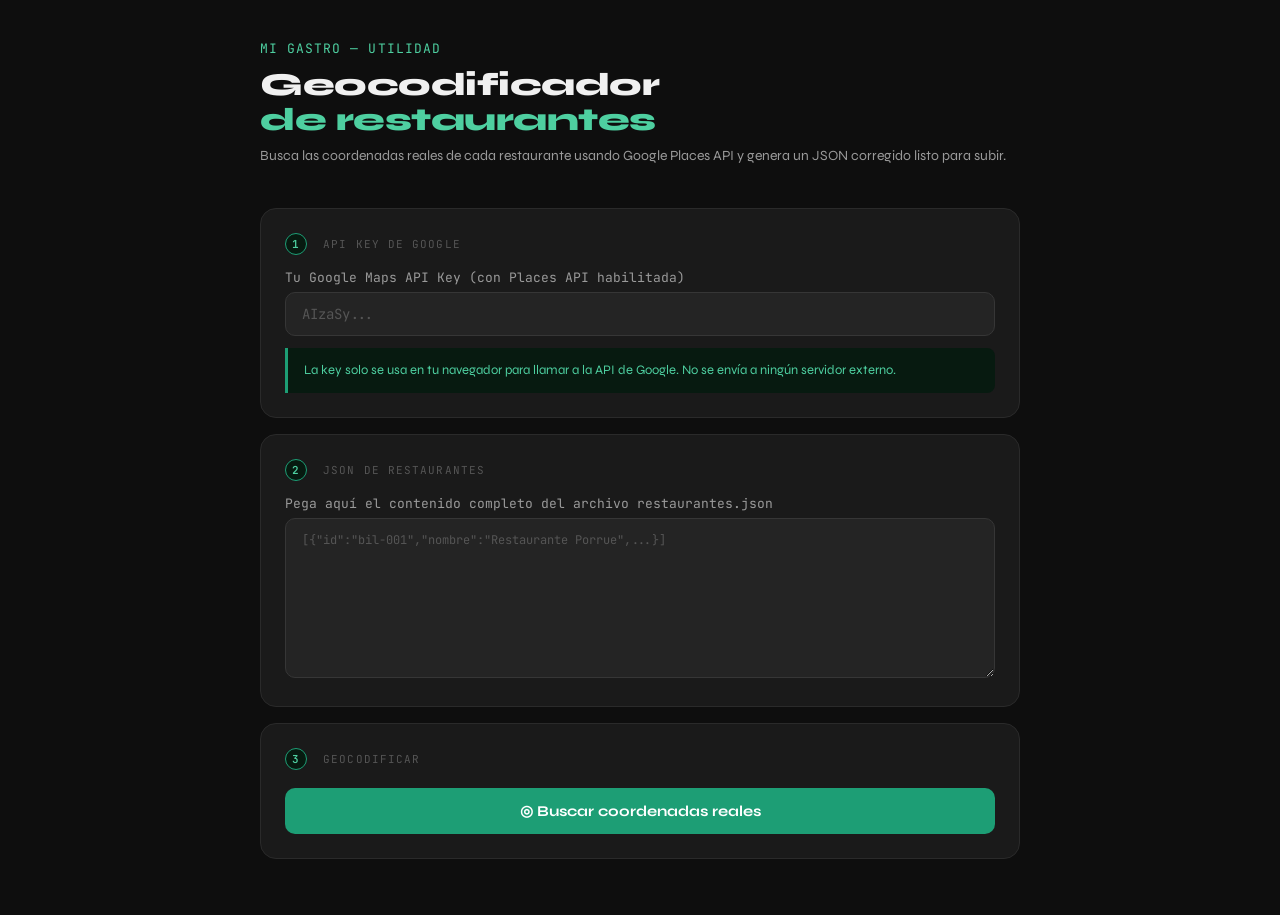
<file: geocodificador.html>
<!DOCTYPE html>
<html lang="es">
<head>
<meta charset="UTF-8">
<meta name="viewport" content="width=device-width, initial-scale=1.0">
<title>Mi Gastro — Geocodificador</title>
<style>
  @import url('https://fonts.googleapis.com/css2?family=JetBrains+Mono:wght@400;600&family=Syne:wght@400;600;700;800&display=swap');

  :root {
    --green: #1D9E75;
    --green-hi: #4ECFA0;
    --green-dim: #071a10;
    --bg: #0e0e0e;
    --bg2: #1a1a1a;
    --bg3: #242424;
    --border: #2a2a2a;
    --border2: #363636;
    --text: #f0f0f0;
    --text2: #9a9a9a;
    --text3: #555;
    --amber: #EF9F27;
    --red: #E24B4A;
    --mono: 'JetBrains Mono', monospace;
    --sans: 'Syne', sans-serif;
  }

  *, *::before, *::after { box-sizing: border-box; margin: 0; padding: 0; }

  body {
    font-family: var(--sans);
    background: var(--bg);
    color: var(--text);
    min-height: 100vh;
    padding: 40px 24px;
  }

  .container { max-width: 760px; margin: 0 auto; }

  header { margin-bottom: 40px; }
  .logo { font-size: 13px; font-family: var(--mono); color: var(--green-hi); letter-spacing: .08em; margin-bottom: 10px; }
  h1 { font-size: 32px; font-weight: 800; letter-spacing: -.5px; line-height: 1.1; }
  h1 span { color: var(--green-hi); }
  .subtitle { margin-top: 8px; font-size: 14px; color: var(--text2); line-height: 1.6; }

  .card {
    background: var(--bg2);
    border: 1px solid var(--border);
    border-radius: 16px;
    padding: 24px;
    margin-bottom: 16px;
  }

  .card-title {
    font-size: 11px; font-family: var(--mono); color: var(--text3);
    text-transform: uppercase; letter-spacing: .1em; margin-bottom: 14px;
  }

  label { display: block; font-size: 13px; color: var(--text2); margin-bottom: 6px; font-family: var(--mono); }

  input[type="text"], input[type="password"] {
    width: 100%;
    background: var(--bg3);
    border: 1.5px solid var(--border2);
    border-radius: 10px;
    padding: 12px 16px;
    font-size: 14px;
    font-family: var(--mono);
    color: var(--text);
    outline: none;
    transition: border-color .2s;
  }
  input:focus { border-color: var(--green); }
  input::placeholder { color: var(--text3); }

  textarea {
    width: 100%;
    background: var(--bg3);
    border: 1.5px solid var(--border2);
    border-radius: 10px;
    padding: 12px 16px;
    font-size: 12px;
    font-family: var(--mono);
    color: var(--text);
    outline: none;
    resize: vertical;
    min-height: 160px;
    transition: border-color .2s;
    line-height: 1.5;
  }
  textarea:focus { border-color: var(--green); }
  textarea::placeholder { color: var(--text3); }

  .btn {
    display: inline-flex; align-items: center; justify-content: center; gap: 8px;
    padding: 14px 28px;
    border-radius: 10px;
    font-size: 15px; font-weight: 700; font-family: var(--sans);
    cursor: pointer; border: none;
    transition: all .15s;
  }
  .btn-primary {
    background: var(--green); color: #fff; width: 100%; margin-top: 4px;
  }
  .btn-primary:hover { background: #23b888; }
  .btn-primary:disabled { opacity: .4; cursor: not-allowed; }

  .btn-copy {
    background: var(--bg3); border: 1.5px solid var(--border2);
    color: var(--text2); width: 100%; margin-top: 12px;
  }
  .btn-copy:hover { border-color: var(--green); color: var(--green-hi); }

  .progress-area { display: none; margin-top: 16px; }
  .progress-bar-wrap {
    background: var(--bg3); border-radius: 100px; height: 6px; overflow: hidden; margin-bottom: 12px;
  }
  .progress-bar {
    height: 100%; background: var(--green); border-radius: 100px;
    width: 0%; transition: width .3s ease;
  }
  .progress-label {
    font-size: 12px; font-family: var(--mono); color: var(--text2);
    margin-bottom: 10px;
  }

  .log {
    background: var(--bg3); border: 1px solid var(--border);
    border-radius: 10px; padding: 14px 16px;
    font-size: 11px; font-family: var(--mono); color: var(--text2);
    max-height: 200px; overflow-y: auto;
    line-height: 1.7;
  }
  .log .ok  { color: var(--green-hi); }
  .log .err { color: var(--red); }
  .log .warn { color: var(--amber); }

  .output-area { display: none; margin-top: 16px; }
  .output-area textarea { min-height: 240px; color: var(--green-hi); }

  .stats {
    display: flex; gap: 12px; margin-bottom: 16px; flex-wrap: wrap;
  }
  .stat {
    flex: 1; min-width: 120px;
    background: var(--bg3); border: 1px solid var(--border);
    border-radius: 10px; padding: 14px 16px; text-align: center;
  }
  .stat-num { font-size: 28px; font-weight: 800; font-family: var(--sans); }
  .stat-num.green { color: var(--green-hi); }
  .stat-num.red { color: var(--red); }
  .stat-num.amber { color: var(--amber); }
  .stat-label { font-size: 11px; font-family: var(--mono); color: var(--text3); margin-top: 2px; }

  .tip {
    background: var(--green-dim); border-left: 3px solid var(--green);
    border-radius: 0 8px 8px 0; padding: 12px 16px;
    font-size: 13px; color: var(--green-hi); line-height: 1.6;
    margin-top: 12px;
  }

  .step-num {
    display: inline-flex; width: 22px; height: 22px; border-radius: 50%;
    background: var(--green-dim); border: 1px solid var(--green);
    color: var(--green-hi); font-size: 11px; font-family: var(--mono); font-weight: 600;
    align-items: center; justify-content: center; flex-shrink: 0; margin-right: 8px;
  }
</style>
</head>
<body>
<div class="container">

  <header>
    <div class="logo">MI GASTRO — UTILIDAD</div>
    <h1>Geocodificador<br><span>de restaurantes</span></h1>
    <p class="subtitle">Busca las coordenadas reales de cada restaurante usando Google Places API y genera un JSON corregido listo para subir.</p>
  </header>

  <!-- PASO 1: API KEY -->
  <div class="card">
    <div class="card-title"><span class="step-num">1</span> API Key de Google</div>
    <label>Tu Google Maps API Key (con Places API habilitada)</label>
    <input type="password" id="api-key" placeholder="AIzaSy...">
    <div class="tip">La key solo se usa en tu navegador para llamar a la API de Google. No se envía a ningún servidor externo.</div>
  </div>

  <!-- PASO 2: JSON -->
  <div class="card">
    <div class="card-title"><span class="step-num">2</span> JSON de restaurantes</div>
    <label>Pega aquí el contenido completo del archivo restaurantes.json</label>
    <textarea id="json-input" placeholder='[{"id":"bil-001","nombre":"Restaurante Porrue",...}]'></textarea>
  </div>

  <!-- PASO 3: EJECUTAR -->
  <div class="card">
    <div class="card-title"><span class="step-num">3</span> Geocodificar</div>
    <button class="btn btn-primary" id="run-btn" onclick="runGeocoding()">
      ◎ Buscar coordenadas reales
    </button>

    <div class="progress-area" id="progress-area">
      <div class="progress-label" id="progress-label">Procesando...</div>
      <div class="progress-bar-wrap">
        <div class="progress-bar" id="progress-bar"></div>
      </div>
      <div class="log" id="log"></div>
    </div>
  </div>

  <!-- RESULTADO -->
  <div class="card" id="result-card" style="display:none">
    <div class="card-title">Resultado</div>
    <div class="stats" id="stats"></div>
    <div class="output-area" id="output-area">
      <label>JSON corregido — listo para subir a GitHub</label>
      <textarea id="json-output" readonly></textarea>
      <button class="btn btn-copy" onclick="copyOutput()">⎘ Copiar JSON al portapapeles</button>
    </div>
  </div>

</div>

<script>
let results = [];

async function runGeocoding() {
  const key = document.getElementById('api-key').value.trim();
  const raw = document.getElementById('json-input').value.trim();

  if (!key) { alert('Mete tu API Key primero'); return; }
  if (!raw)  { alert('Pega el JSON de restaurantes'); return; }

  let data;
  try { data = JSON.parse(raw); }
  catch(e) { alert('El JSON no es válido: ' + e.message); return; }

  document.getElementById('run-btn').disabled = true;
  document.getElementById('progress-area').style.display = 'block';
  document.getElementById('result-card').style.display = 'none';

  const log = document.getElementById('log');
  const bar = document.getElementById('progress-bar');
  const label = document.getElementById('progress-label');
  log.innerHTML = '';
  results = JSON.parse(JSON.stringify(data)); // deep copy

  let ok = 0, err = 0, unchanged = 0;

  for (let i = 0; i < data.length; i++) {
    const r = data[i];
    const pct = Math.round(((i+1) / data.length) * 100);
    bar.style.width = pct + '%';
    label.textContent = `Procesando ${i+1} de ${data.length} — ${r.nombre}`;

    try {
      const coords = await findPlace(r.nombre, r.municipio || 'Bilbao', r.barrio, key);
      if (coords) {
        results[i].coordenadas = coords;
        log.innerHTML += `<div class="ok">✅ ${r.id} ${r.nombre} → ${coords.lat.toFixed(4)}, ${coords.lng.toFixed(4)}</div>`;
        ok++;
      } else {
        log.innerHTML += `<div class="warn">⚠️  ${r.id} ${r.nombre} — no encontrado, coordenadas sin cambiar</div>`;
        unchanged++;
      }
    } catch(e) {
      log.innerHTML += `<div class="err">❌ ${r.id} ${r.nombre} — error: ${e.message}</div>`;
      err++;
    }

    log.scrollTop = log.scrollHeight;
    // Pausa entre requests para no saturar la API
    await sleep(300);
  }

  label.textContent = '✓ Completado';
  bar.style.width = '100%';

  // Mostrar resultado
  document.getElementById('result-card').style.display = 'block';
  document.getElementById('stats').innerHTML = `
    <div class="stat"><div class="stat-num green">${ok}</div><div class="stat-label">Actualizados</div></div>
    <div class="stat"><div class="stat-num amber">${unchanged}</div><div class="stat-label">Sin cambio</div></div>
    <div class="stat"><div class="stat-num red">${err}</div><div class="stat-label">Errores</div></div>
  `;
  document.getElementById('output-area').style.display = 'block';
  document.getElementById('json-output').value = JSON.stringify(results, null, 2);
  document.getElementById('run-btn').disabled = false;
}

async function findPlace(nombre, ciudad, barrio, key) {
  // Intentamos primero con nombre + ciudad, luego con nombre + barrio + ciudad
  const queries = [
    `${nombre}, ${ciudad}`,
    `${nombre}, ${barrio || ''}, ${ciudad}`,
    nombre,
  ];

  for (const query of queries) {
    const url = `https://maps.googleapis.com/maps/api/place/findplacefromtext/json?input=${encodeURIComponent(query)}&inputtype=textquery&fields=geometry,name&key=${key}`;

    // Usamos un proxy CORS porque el navegador no puede llamar a la API directamente
    // Alternativa: usamos la versión JS SDK que sí funciona desde browser
    const coords = await findPlaceJS(nombre, ciudad, barrio, key);
    return coords; // usamos directamente el SDK
  }
}

// Carga el SDK de Maps y usa PlacesService (funciona desde browser sin CORS)
let sdkLoaded = false;
let sdkLoadPromise = null;

function loadSDK(key) {
  if (sdkLoaded) return Promise.resolve();
  if (sdkLoadPromise) return sdkLoadPromise;
  sdkLoadPromise = new Promise((resolve, reject) => {
    window._mapsCallback = () => { sdkLoaded = true; resolve(); };
    const s = document.createElement('script');
    s.src = `https://maps.googleapis.com/maps/api/js?key=${key}&libraries=places&callback=_mapsCallback`;
    s.onerror = reject;
    document.head.appendChild(s);
  });
  return sdkLoadPromise;
}

async function findPlaceJS(nombre, ciudad, barrio, key) {
  await loadSDK(key);

  const dummy = document.createElement('div');
  const svc = new google.maps.places.PlacesService(dummy);

  // Centro de la ciudad para sesgar resultados
  const CENTERS = {
    'Bilbao':          { lat: 43.2603, lng: -2.9350 },
    'Río de Janeiro':  { lat: -22.9519, lng: -43.2105 },
    'Salvador de Bahía': { lat: -13.0117, lng: -38.4782 },
  };
  const center = CENTERS[ciudad] || CENTERS['Bilbao'];
  const locationBias = new google.maps.Circle({
    center, radius: 8000
  });

  const queries = [
    `${nombre} ${ciudad}`,
    barrio ? `${nombre} ${barrio} ${ciudad}` : null,
    nombre,
  ].filter(Boolean);

  for (const query of queries) {
    const coords = await new Promise(resolve => {
      svc.findPlaceFromQuery(
        { query, fields: ['geometry'], locationBias },
        (results, status) => {
          if (status === 'OK' && results?.[0]?.geometry?.location) {
            const loc = results[0].geometry.location;
            resolve({ lat: loc.lat(), lng: loc.lng() });
          } else {
            resolve(null);
          }
        }
      );
    });
    if (coords) return coords;
    await sleep(200);
  }
  return null;
}

function sleep(ms) { return new Promise(r => setTimeout(r, ms)); }

function copyOutput() {
  const ta = document.getElementById('json-output');
  ta.select();
  document.execCommand('copy');
  const btn = document.querySelector('.btn-copy');
  const orig = btn.textContent;
  btn.textContent = '✓ Copiado!';
  btn.style.color = 'var(--green-hi)';
  setTimeout(() => { btn.textContent = orig; btn.style.color = ''; }, 2000);
}
</script>
</body>
</html>
</file>
